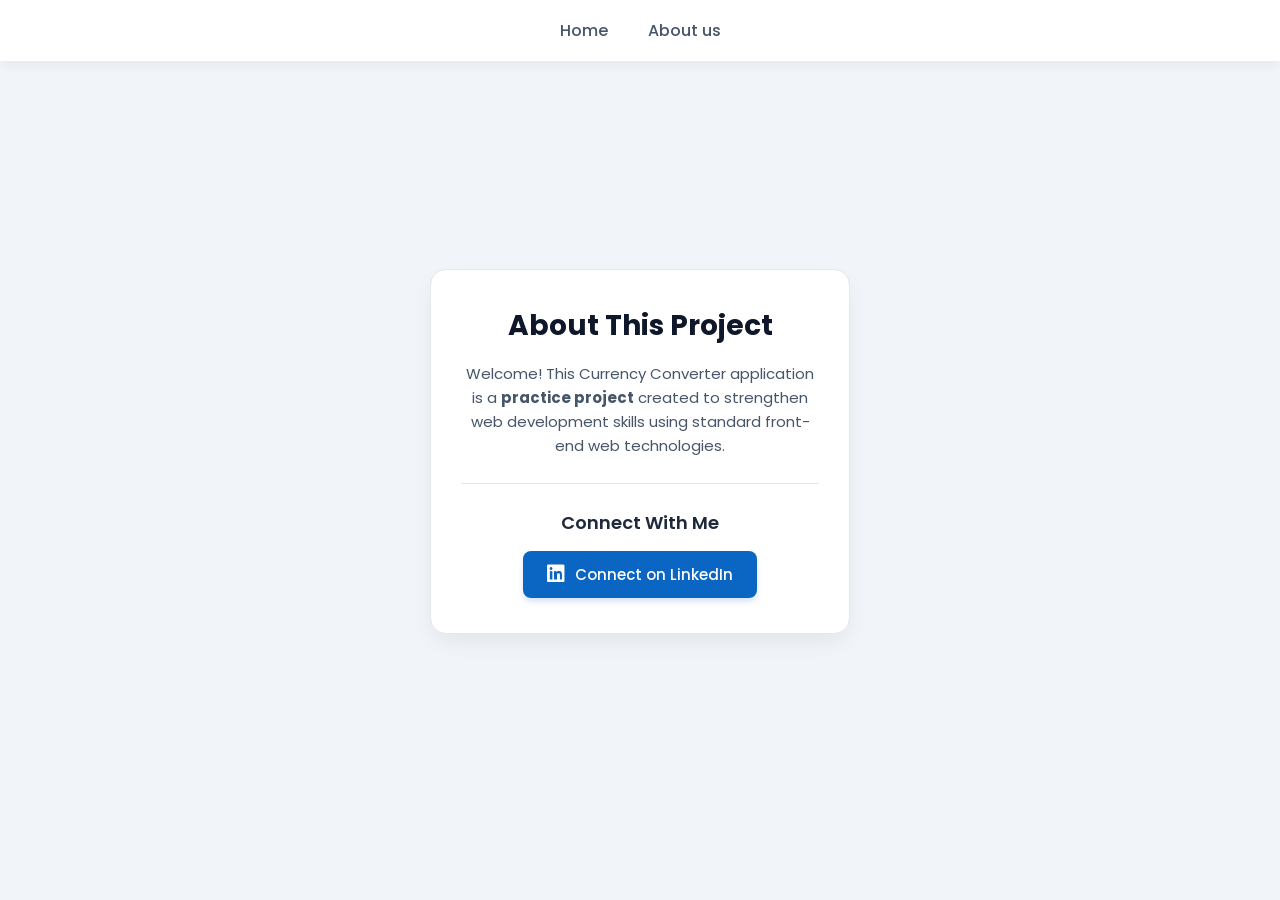
<file: about.html>
<!DOCTYPE html>
<html lang="en">
<head>
    <meta charset="UTF-8">
    <meta name="viewport" content="width=device-width, initial-scale=1.0">
    <title>About Me - Currency Converter</title>

    <!-- Google Font (Poppins) -->
    <link href="https://fonts.googleapis.com/css2?family=Poppins:wght@400;500;600;700&display=swap" rel="stylesheet">
    
    <!-- FontAwesome CDN for LinkedIn Icon -->
    <link rel="stylesheet" href="https://cdnjs.cloudflare.com/ajax/libs/font-awesome/6.4.0/css/all.min.css">
    
    <!-- External CSS -->
    <link rel="stylesheet" href="style.css">
</head>
<body>

    <!-- NAVIGATION -->
    <nav>
        <ul>
            <li><a href="index.html">Home</a></li>
            <li><a href="about.html" class="active">About us</a></li>
        </ul>
    </nav>

    <!-- MAIN ABOUT CONTAINER -->
    <main class="about-container">
        <div class="about-card">
            <h1>About This Project</h1>
            
            <p class="project-info">
                Welcome! This Currency Converter application is a <strong>practice project</strong> created to strengthen web development skills using standard front-end web technologies.
            </p>

            <div class="divider"></div>

            <!-- PROFILE SECTION -->
            <div class="profile-section">
                <h2>Connect With Me</h2>
                <a href="https://www.linkedin.com/in/hassan-noman-9b3b362a1" target="_blank" rel="noopener noreferrer" class="linkedin-btn">
                    <i class="fa-brands fa-linkedin"></i>
                    <span>Connect on LinkedIn</span>
                </a>
            </div>
        </div>
    </main>

</body>
</html>
</file>
<file: style.css>
/* 

This is my CSS without (AI)!!

*{
    margin: 0;
    padding: 0;
}
nav{
    background-color: antiquewhite;
    padding: 25px;
    box-shadow: 10px 10px 15px gray;
}

nav ul{
    display: flex;
    justify-content: space-evenly;
}

nav ul li{
    display: inline-block;
    font-size: 20px;
}
nav ul a{
    text-decoration: none;
    color: black;
    transition: all;
    transition-duration: 500ms;
}
nav ul a:hover{
    text-decoration: none;
    color: rgb(19, 0, 130);
}



.box{
    display: flex;
    justify-content: center;
    align-items: center;
    flex-direction: column;
    width:50vh;
    height: 50vh;
    background-color: antiquewhite;
    border: 1px solid black;
    margin: 0 auto;
    border-radius: 20px;
    box-shadow: 0 0 15px rgba(0, 0, 0, 0.8);
    gap: 15px;
}


h1{
    text-align: center;
    margin-top: 5vh;
    margin-bottom: 5vh;
}

.box , #fromCurr{
    font-size: 16px;
    color: black;
    background-color: antiquewhite;
    border-radius: 10px;
    padding: 3px;
    box-shadow: 0 0 10px rgba(0, 0, 0, 0.8);
}

.box , #toCurr{
    font-size: 16px;
    color: black;
    background-color: antiquewhite;
    border-radius: 10px;
    padding: 3px;
    box-shadow: 0 0 10px rgba(0, 0, 0, 0.8);
}

#cnbtn{
    margin-top: 5px;
    font-size: 15px;
    padding: 5px;
    box-shadow: 0 0 10px rgba(0, 0, 0, 0.8);
    border-radius: 10px;
    transition: all;
    transition-duration: 500ms;
}

#cnbtn:hover{
    background-color: black;
    color: white;
    cursor: pointer;
}

.output{
    visibility: hidden;
    margin-top:15px;
    text-align: center;
    background-color: antiquewhite;
    height: 10vh;
    width: 40vh;
    display: flex;
    justify-content: center;
    align-items: center;
    margin: 0 auto;
    margin-top: 15px;
    border-radius: 10px;
    border: 1px solid black;
    box-shadow: 0 0 10px rgba(0, 0, 0, 0.8);
    font-family: "Poppins", sans-serif;
    font-weight: 500;
}

#amount{
    background-color: antiquewhite;
    border-radius: 10px;
    box-shadow: 0 0 10px rgba(0, 0, 0, 0.8);
    width: 130px;
    height: 30px;
    text-align: center;
    border: 1px solid black;
    font-size: 15px;
} */


@import url('https://fonts.googleapis.com/css2?family=Poppins:wght@400;500;600;700&display=swap');

* {
    margin: 0;
    padding: 0;
    box-sizing: border-box;
}

body {
    font-family: 'Poppins', sans-serif;
    background-color: #f1f5f9; 
    color: #1e293b;            
    min-height: 100vh;
}


nav {
    background-color: #ffffff;
    padding: 18px 0;
    box-shadow: 0 4px 12px rgba(0, 0, 0, 0.05);
}

nav ul {
    display: flex;
    justify-content: center;
    gap: 40px;
    list-style: none;
}

nav ul a {
    text-decoration: none;
    color: #475569;
    font-size: 16px;
    font-weight: 500;
    transition: color 0.3s ease;
}

nav ul a:hover {
    color: #059669; 
}

h1 {
    text-align: center;
    margin-top: 40px;
    margin-bottom: 25px;
    font-size: 32px;
    font-weight: 700;
    color: #0f172a;
}


.box {
    display: flex;
    justify-content: center;
    align-items: center;
    flex-direction: column;
    width: 380px;           
    max-width: 90%;
    padding: 30px;
    background-color: #ffffff;
    border: 1px solid #e2e8f0;
    margin: 0 auto;
    border-radius: 16px;
    box-shadow: 0 10px 25px -5px rgba(0, 0, 0, 0.08);
    gap: 16px;
}


#amount, #fromCurr, #toCurr {
    font-family: inherit;
    font-size: 15px;
    color: #1e293b;
    background-color: #f8fafc;
    border: 1px solid #cbd5e1;
    border-radius: 8px;
    padding: 10px 14px;
    width: 100%;
    outline: none;
    transition: all 0.2s ease;
}

#amount:focus, #fromCurr:focus, #toCurr:focus {
    border-color: #059669;
    box-shadow: 0 0 0 3px rgba(5, 150, 105, 0.15);
}


#cnbtn {
    margin-top: 10px;
    width: 100%;
    font-family: inherit;
    font-size: 16px;
    font-weight: 600;
    padding: 12px;
    background-color: #059669; 
    color: #ffffff;
    border: none;
    border-radius: 8px;
    box-shadow: 0 4px 6px -1px rgba(5, 150, 105, 0.2);
    cursor: pointer;
    transition: all 0.3s ease;
}

#cnbtn:hover {
    background-color: #047857;
    box-shadow: 0 6px 12px -2px rgba(5, 150, 105, 0.3);
    transform: translateY(-1px);
}


.output {
    visibility: hidden;
    margin: 20px auto 0;
    text-align: center;
    background-color: #e6f4ea;
    color: #047857;
    padding: 15px;
    width: 380px;
    max-width: 90%;
    display: flex;
    justify-content: center;
    align-items: center;
    border-radius: 12px;
    border: 1px solid #a7f3d0;
    box-shadow: 0 4px 10px rgba(0, 0, 0, 0.03);
    font-size: 18px;
    font-weight: 600;
    border: 1px solid black;
}


.about-container {
    display: flex;
    justify-content: center;
    align-items: center;
    min-height: calc(100vh - 120px);
    padding: 20px;
}

.about-card {
    background-color: #ffffff;
    width: 420px;
    max-width: 100%;
    padding: 35px 30px;
    border-radius: 16px;
    border: 1px solid #e2e8f0;
    box-shadow: 0 10px 25px -5px rgba(0, 0, 0, 0.08);
    text-align: center;
}

.about-card h1 {
    margin-top: 0;
    margin-bottom: 15px;
    font-size: 28px;
}

.project-info {
    color: #475569;
    font-size: 15px;
    line-height: 1.6;
}

.divider {
    height: 1px;
    background-color: #e2e8f0;
    margin: 25px 0;
}

.profile-section h2 {
    font-size: 18px;
    font-weight: 600;
    color: #1e293b;
    margin-bottom: 15px;
}


.linkedin-btn {
    display: inline-flex;
    align-items: center;
    justify-content: center;
    gap: 10px;
    background-color: #0a66c2; 
    color: #ffffff;
    text-decoration: none;
    padding: 12px 24px;
    border-radius: 8px;
    font-weight: 500;
    font-size: 15px;
    transition: all 0.3s ease;
    box-shadow: 0 4px 6px -1px rgba(10, 102, 194, 0.2);
}

.linkedin-btn:hover {
    background-color: #004182;
    transform: translateY(-2px);
    box-shadow: 0 6px 12px -2px rgba(10, 102, 194, 0.3);
}

.linkedin-btn i {
    font-size: 20px;
}

@view-transition {
    navigation: auto;
}
</file>
